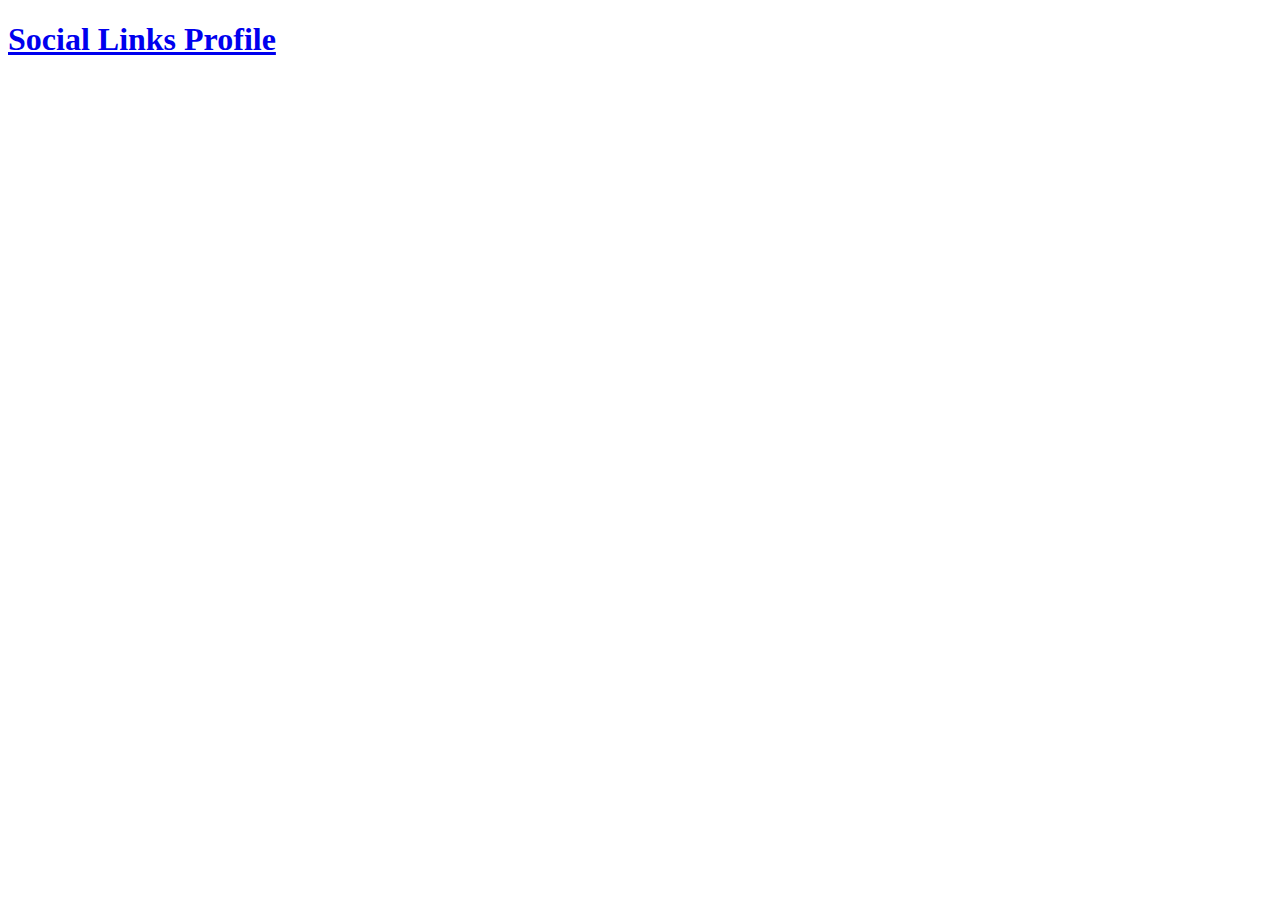
<file: index.html>
<!DOCTYPE html>
<html lang="en">
  <head>
    <meta charset="UTF-8" />
    <meta name="viewport" content="width=device-width, initial-scale=1.0" />
    <title>Frontend Mentor Challanges</title>
  </head>
  <body>
    <h1>
      <a href="./social-links-profile/index.html"> Social Links Profile </a>
    </h1>
  </body>
</html>
</file>
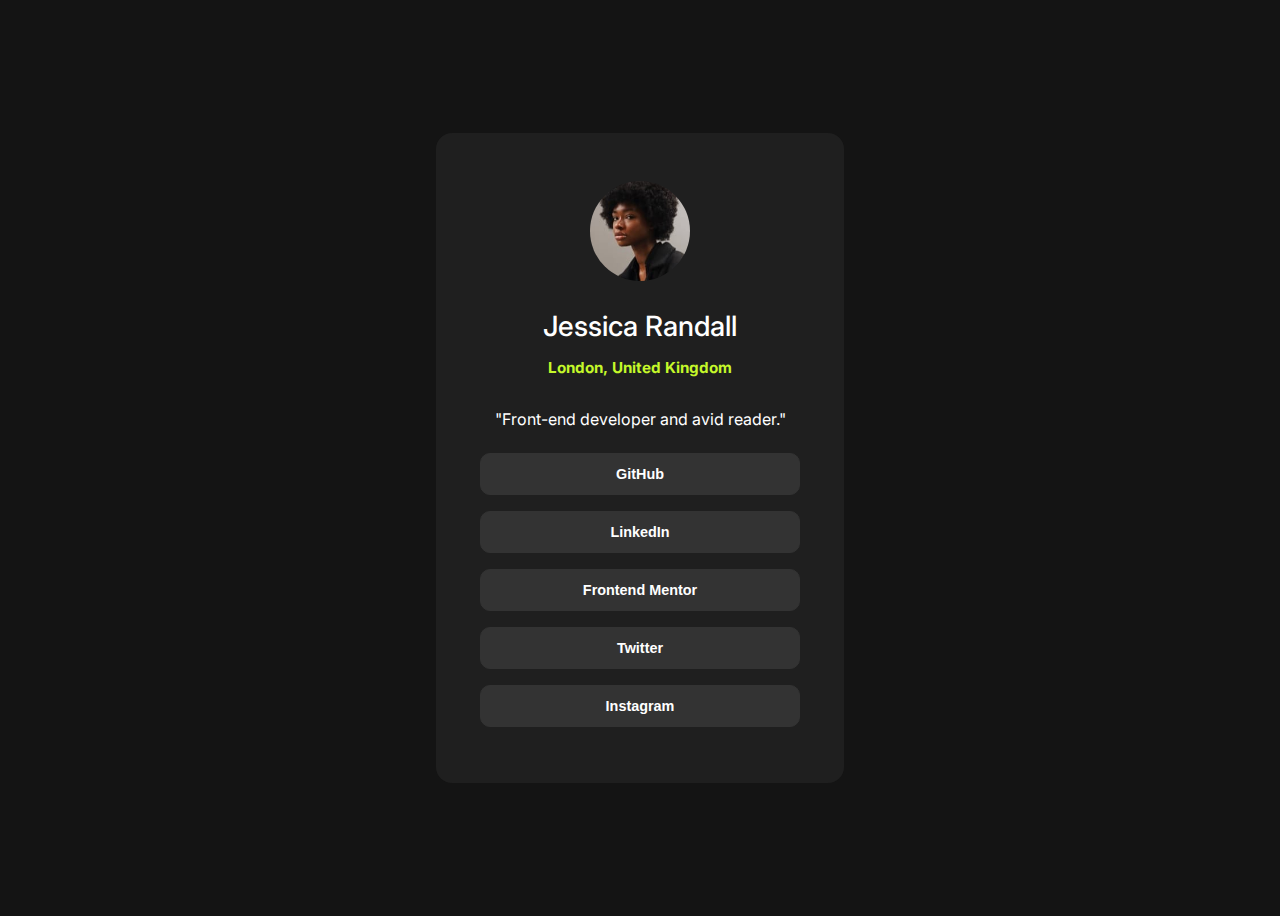
<file: social-links-profile/index.html>
<!DOCTYPE html>
<html lang="en">
  <head>
    <meta charset="UTF-8" />
    <meta name="viewport" content="width=device-width, initial-scale=1.0" />
    <link
      rel="icon"
      type="image/png"
      sizes="32x32"
      href="./assets/images/favicon-32x32.png"
    />
    <link rel="stylesheet" href="style.css" />
    <title>Frontend Mentor | Social links profile</title>
  </head>

  <body>
    <div class="card">
      <header class="card__logo">
        <img src="./assets/images/avatar-jessica.jpeg" alt="Jessica" />
      </header>
      <main class="card__text">
        <h2 class="card__text-name">Jessica Randall</h2>
        <h3 class="card__text-location">London, United Kingdom</h3>
        <p class="card__text-work">"Front-end developer and avid reader."</p>
      </main>
      <section class="card__buttons">
        <button id="github">GitHub</button>
        <button id="linkedin">LinkedIn</button>
        <button id="frontend-mentor">Frontend Mentor</button>
        <button id="twitter">Twitter</button>
        <button id="instagram">Instagram</button>
      </section>
    </div>
    <script src="./scipt.js"></script>
  </body>
</html>
</file>
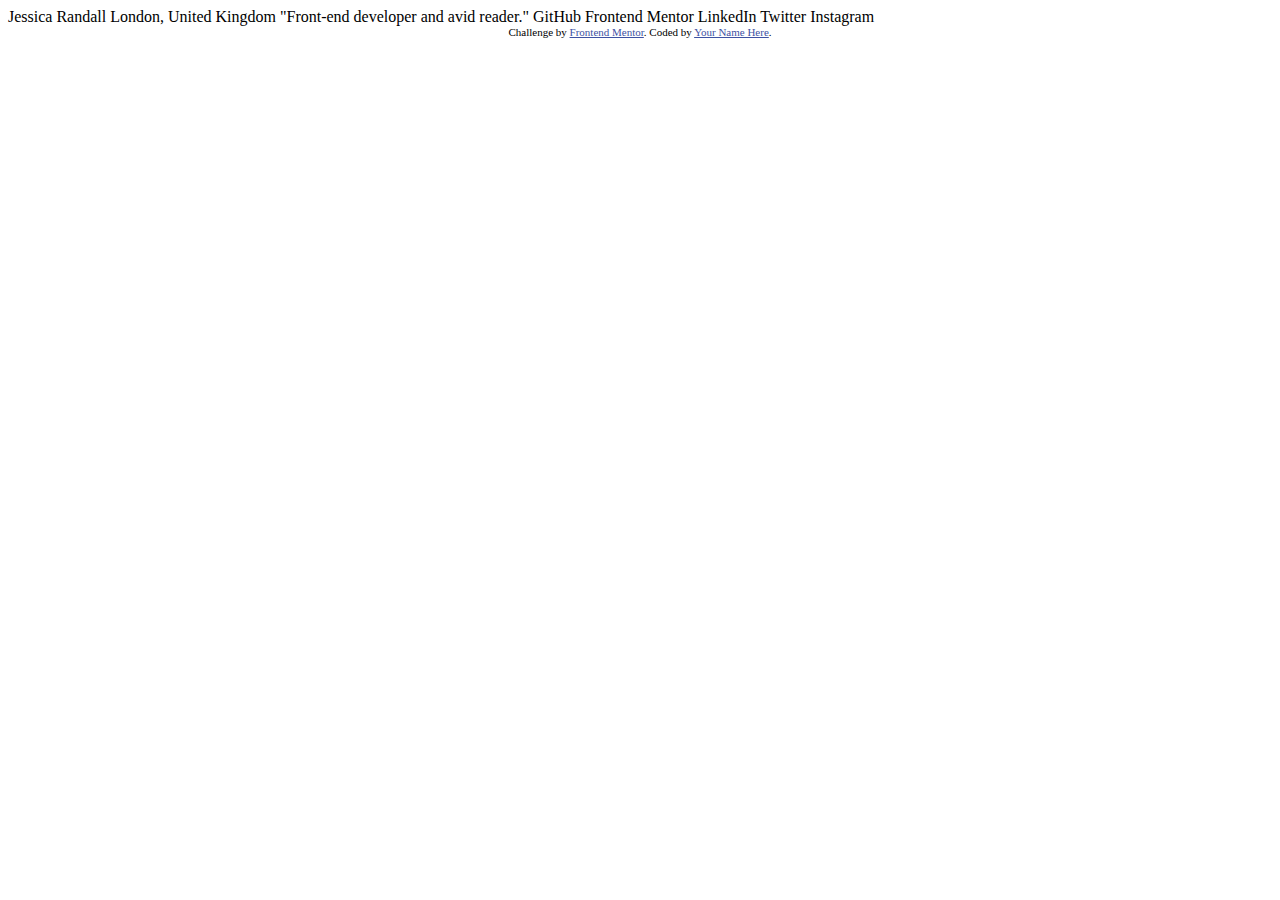
<file: social-links-profile/index.old.html>
<!DOCTYPE html>
<html lang="en">
<head>
  <meta charset="UTF-8">
  <meta name="viewport" content="width=device-width, initial-scale=1.0"> <!-- displays site properly based on user's device -->

  <link rel="icon" type="image/png" sizes="32x32" href="./assets/images/favicon-32x32.png">
  
  <title>Frontend Mentor | Social links profile</title>

  <!-- Feel free to remove these styles or customise in your own stylesheet 👍 -->
  <style>
    .attribution { font-size: 11px; text-align: center; }
    .attribution a { color: hsl(228, 45%, 44%); }
  </style>
</head>
<body>

  Jessica Randall
  London, United Kingdom
  "Front-end developer and avid reader."

  GitHub
  Frontend Mentor
  LinkedIn
  Twitter
  Instagram
  
  <div class="attribution">
    Challenge by <a href="https://www.frontendmentor.io?ref=challenge" target="_blank">Frontend Mentor</a>. 
    Coded by <a href="#">Your Name Here</a>.
  </div>
</body>
</html>
</file>
<file: social-links-profile/style.css>
@import url("https://fonts.googleapis.com/css2?family=Inter:wght@100..900&family=Roboto:ital,wght@0,100;0,300;0,400;0,500;0,700;0,900;1,100;1,300;1,400;1,500;1,700;1,900&display=swap");
body {
  display: flex;
  flex-direction: column;
  justify-content: center;
  align-items: center;
  min-height: 100vh;
  background-color: hsl(0, 0%, 8%);
  color: hsl(0, 0%, 100%);
  font-family: "Inter", sans-serif;
}

.card {
  display: flex;
  flex-direction: column;
  align-items: center;
  text-align: center;
  background-color: hsl(0, 0%, 12%);
  padding: 3rem 2.75rem;
  border-radius: 1rem;
  width: 320px;
}
.card__logo img {
  width: 100px;
  border-radius: 50%;
}
.card__text-name {
  font-size: 1.75rem;
  font-weight: 500;
  margin-block-end: 0;
}
.card__text-location {
  color: hsl(75, 94%, 57%);
  font-size: 0.95rem;
  margin-bottom: 2rem;
}
.card__buttons {
  display: flex;
  flex-direction: column;
  width: 100%;
}
.card__buttons button {
  font-weight: 600;
  padding: 0.75rem 0rem;
  margin: 0.5rem 0;
  font-size: 0.9rem;
  background-color: hsl(0, 0%, 20%);
  border: 1px solid hsl(0, 0%, 20%);
  border-radius: 10px;
  color: hsl(0, 0%, 100%);
  text-decoration: none;
  cursor: pointer;
}

@media screen and (max-width: 375px) {
  .card {
    width: 250px;
  }
  .card .card__text-work {
    font-size: 12px;
  }
}/*# sourceMappingURL=style.css.map */
</file>
